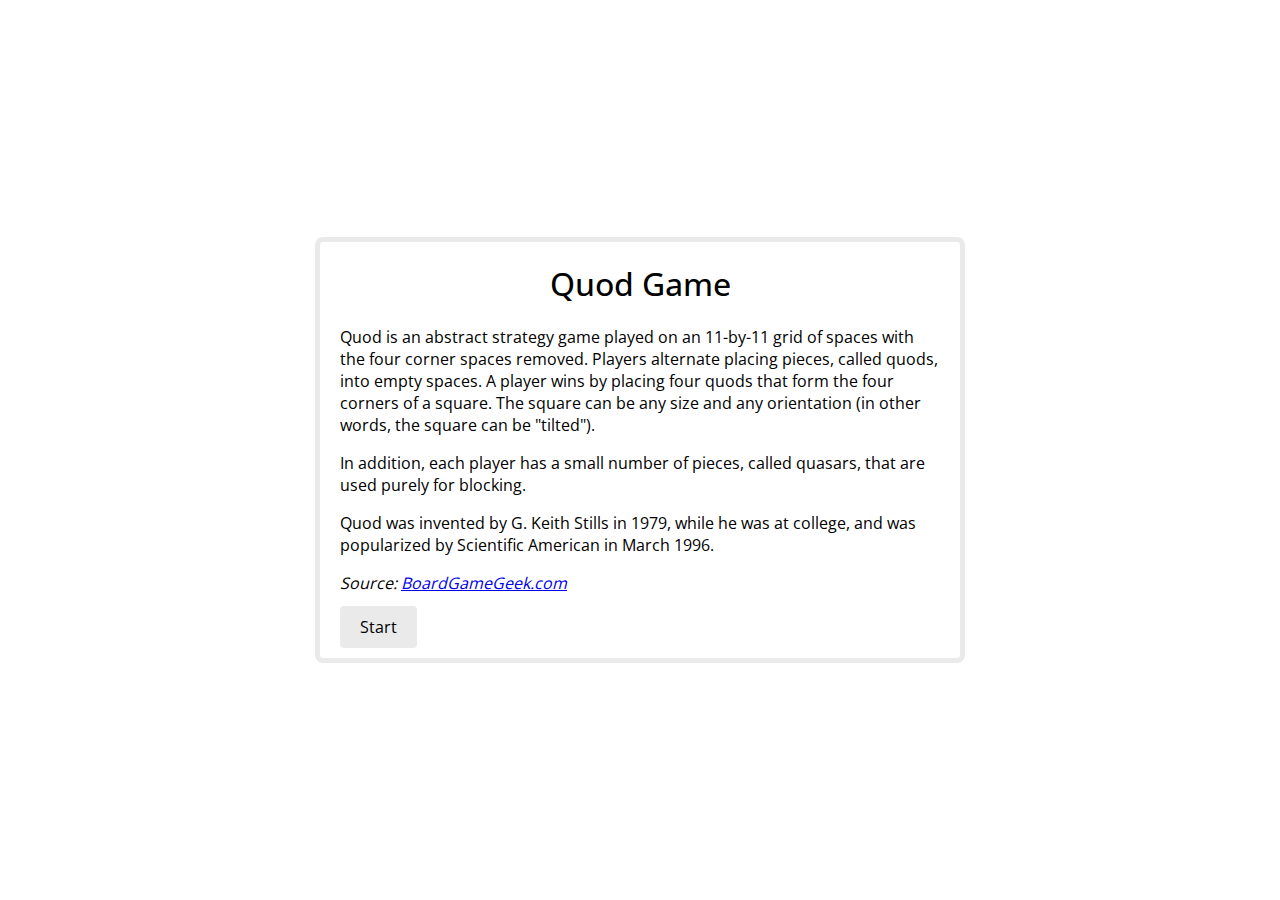
<file: index.html>
<!DOCTYPE html>
<html>

<head>
    <title>Quod Game</title>
    <meta name="viewport" content="width=device-width, initial-scale=1">
    <link rel="stylesheet" href="style.css">
    <link rel="icon" type="image/x-icon" href="favicon.ico">
    <script type="text/javascript">
        function bodyOnLoad() { document.querySelector("main").style.opacity = "1"; };
    </script>
</head>

<body onload="bodyOnLoad();">
    <main style="opacity: 0; margin: 5px; max-width: 600px;">
        <h1>Quod Game</h1>
        
        <p>
            Quod is an abstract strategy game played on an 11-by-11 grid of spaces
            with the four corner spaces removed. Players alternate placing pieces,
            called quods, into empty spaces. A player wins by placing four quods
            that form the four corners of a square. The square can be any size and
            any orientation (in other words, the square can be "tilted").
        </p>
        <p>    
            In addition, each player has a small number of pieces, called quasars,
            that are used purely for blocking.
        </p>
        <p>
            Quod was invented by G. Keith Stills in 1979, while he was at college,
            and was popularized by Scientific American in March 1996.
        </p>
        
        <cite>Source: <a href="http://boardgamegeek.com/boardgame/31113/quod">BoardGameGeek.com</a></cite>
        <br><br>
        <div>
            <a href="game/quod.html" class="button">Start</a>
        </div>

    </main>
</body>

</html>
</file>
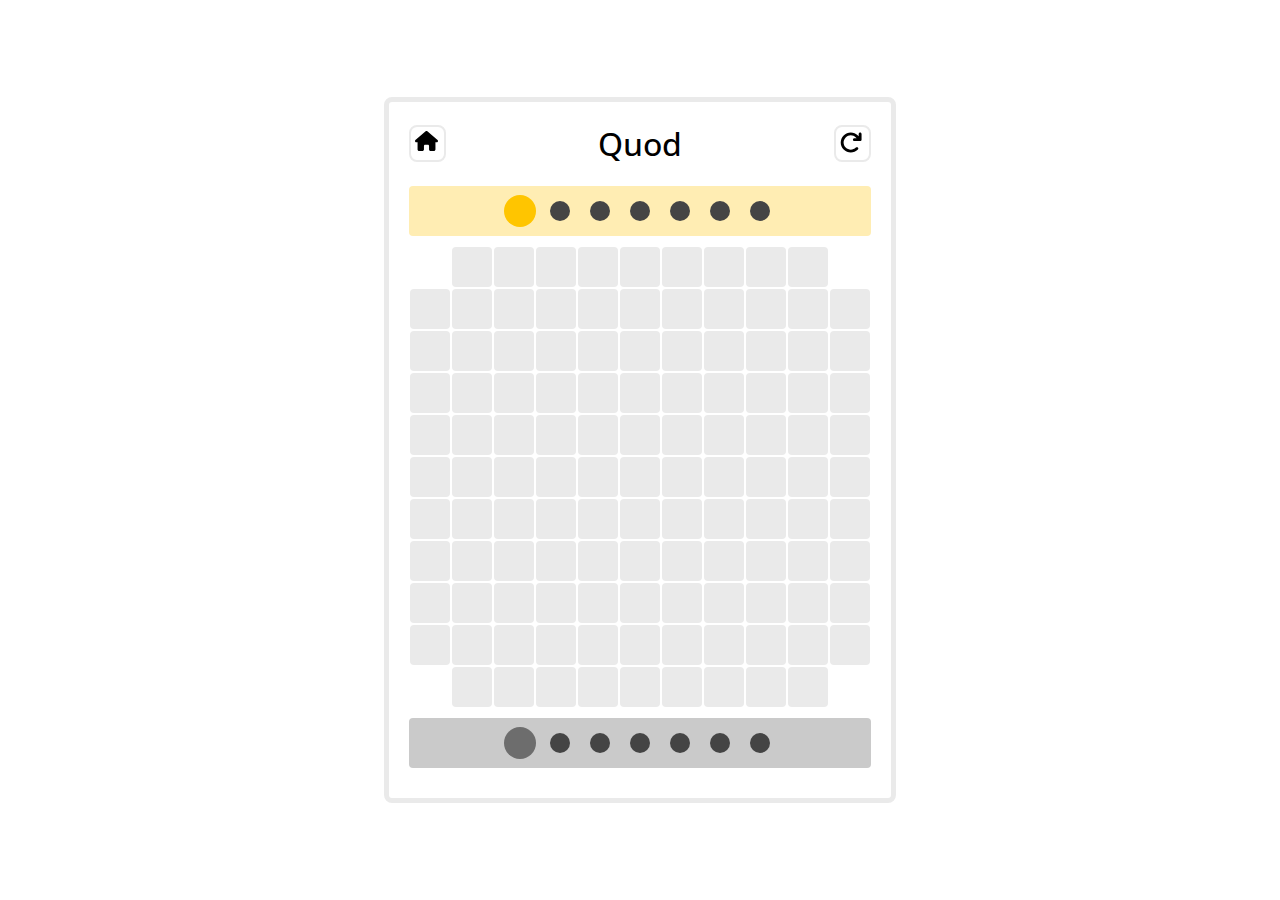
<file: game/quod.html>
<!DOCTYPE html>
<html>

<head>
    <title>Quod Game</title>
    <meta name="viewport" content="width=device-width, initial-scale=1">
    <link rel="stylesheet" href="../style.css">
    <script type="text/javascript" charset="UTF-8" src="mathFunctions.js"></script>
    <script type="text/javascript" charset="UTF-8" src="game.js"></script>
    <script type="text/javascript" charset="UTF-8" src="javascript.js"></script>
    <link rel="icon" type="image/x-icon" href="../favicon.ico">
    <style id="dynamicStyle"></style>
</head>

<body onload="bodyOnLoad();">
    <main style="opacity: 0;" id="game">
        <header>
            <a id="menu-button" href="../index.html"><img src="house.svg"></a>
            <h1>Quod</h1>
            <a id="reset-button" href="javascript:resetGame();"><img src="arrow-rotate-right.svg"></a>
        </header>
        <div class="player0 player-controls"></div>
        <table class="board" cellspacing="0">
        </table>
        <div class="player1 player-controls"></div>
    </main>
</body>

</html>
</file>
<file: style.css>
@font-face {
    font-family: OpenSans;
    src: url(OpenSans-Regular.ttf);
    font-weight: 400;
}
@font-face {
    font-family: OpenSans;
    src: url(OpenSans-Medium.ttf);
    font-weight: 500;
}

a  { cursor: pointer; }

:root {
    --lightgray: #eaeaea;
    --gray: #bbb;
    --transparent-lightgray: rgba(0,0,0,0.25);
    --transparent-gray: rgba(0,0,0,0.4);
    --player0-color: #ffc500;
    --player1-color: #0083da;
    --player0-color-light: #ffedb3;
    --player1-color-light: #a8d0ec;
}


body {
    margin: 0;
    font-family: OpenSans;
    text-align: left;
    display: flex;
    justify-content: center;
    align-content: center;
    flex-wrap: wrap;
    min-height: 100vh;
    min-width: 100vw;
}

main {
    padding: 0 20px 20px 20px;
    border: 5px var(--lightgray) solid;
    border-radius: 8px;
    transition: all 1s ease, transform 0s;
}

main header {
    position: relative;
    
}

button, .button {
    padding: 10px 20px;
    background-color: var(--lightgray);
    border: none;
    border-radius: 4px;
    color: black;
    text-decoration: none;
    user-select: none;
}

button:hover, .button:hover {
    background-color: var(--gray);
}

#reset-button,
#menu-button {
    position: absolute;
    top: 0;
    margin-top: 3px;
    padding: 4px;
    border: 2px var(--lightgray) solid;
    border-radius: 8px;
    width: 25px;
    height: 25px;
}

#reset-button {
    right: 0;
}

#menu-button {
    left: 0;
}

#reset-button img,
#menu-button img {
    width: 23px;
}

img { user-select: none; }
h1 {
    font-weight: 500;
    margin-top: 20px;
    text-align: center;
}

table.board {
    margin: auto;
}

table.board tr:first-child td:first-child {
    position: relative;
}

table.board td {
    margin: 0;
    border-collapse: collapse;
    border-spacing: 0;
    min-width: 0;
    min-height: 0;
    line-height: 0;
    padding: 1px;
}


table.board tr td a {
    max-width: 40px;
    max-height: 40px;
    width: 8.3vw;
    height: 8.3vw;
    display: inline-block;
    border-radius: 4px;
    transition: all 0.4s ease;
}

table.board tr td a:hover {
    background-color: var(--gray);
}

.quod {
    display: block;
    width: 80%;
    height: 80%;
    border-radius: 50%;
    margin: 10%;
}

table.board tr td a, table.board .taken:hover a{
    background-color: var(--lightgray);
}

.taken a{
    cursor: unset;
}

table.board a.player0 .quod {
    background-color: var(--player0-color);
}

table.board a.player1 .quod {
    background-color: var(--player1-color);
}


table.board #square {
    border: 4px dashed black;
    transition: opacity 0.4s ease, transform 0.4s ease, background-color 0.4s ease;
    display: flex;
    cursor: pointer;
    box-sizing: border-box;
    position: absolute;
    justify-content: center;
    align-content: center;
    flex-wrap: wrap;
    visibility: hidden;
    opacity: 0;
    background-color: var(--transparent-lightgray);

    /* some initial settings for cool first animation*/
    transform: rotate(90deg);
    top: 100%;
    left: 100%;
    width: 200%;
    height: 200%;
}

table.board #square:hover {
    background-color: var(--transparent-gray);
}

table.board #square img {
    width: 40px;
    max-width: 85%;
}

.player-controls {
    margin: 10px 0;
}

.player-controls {
    padding: 5px;
    display: flex;
    justify-content: center;
    border-radius: 4px;
}

.player-controls.player0 {
    background-color: var(--player0-color-light);
}

.player-controls.player1 {
    background-color: var(--player1-color-light);
}

.player-controls span {
    width: 12vw;
    height: 12vw;
    max-width: 40px;
    max-height: 40px;
}

span.quasar,
a.quasar {
    background-color: #444;
    display: block;
    border-radius: 50%;
}

.quasar {
    width: 50%;
    height: 50%;
    margin: 25%;
}

.quasar.selected {
    background-color: white;
}

.quasar.used {
    background-color: red;
    visibility: hidden;
}

.player-controls.player0 .quod {
    background-color: var(--player0-color);
}

.player-controls.player1 .quod {
    background-color: var(--player1-color);
}

.grayscale {
    filter: grayscale(1);
}

@media only screen and (max-width: 530px) {
    main#game {
        border: none;
        padding: 0!important;
    }
}
</file>
